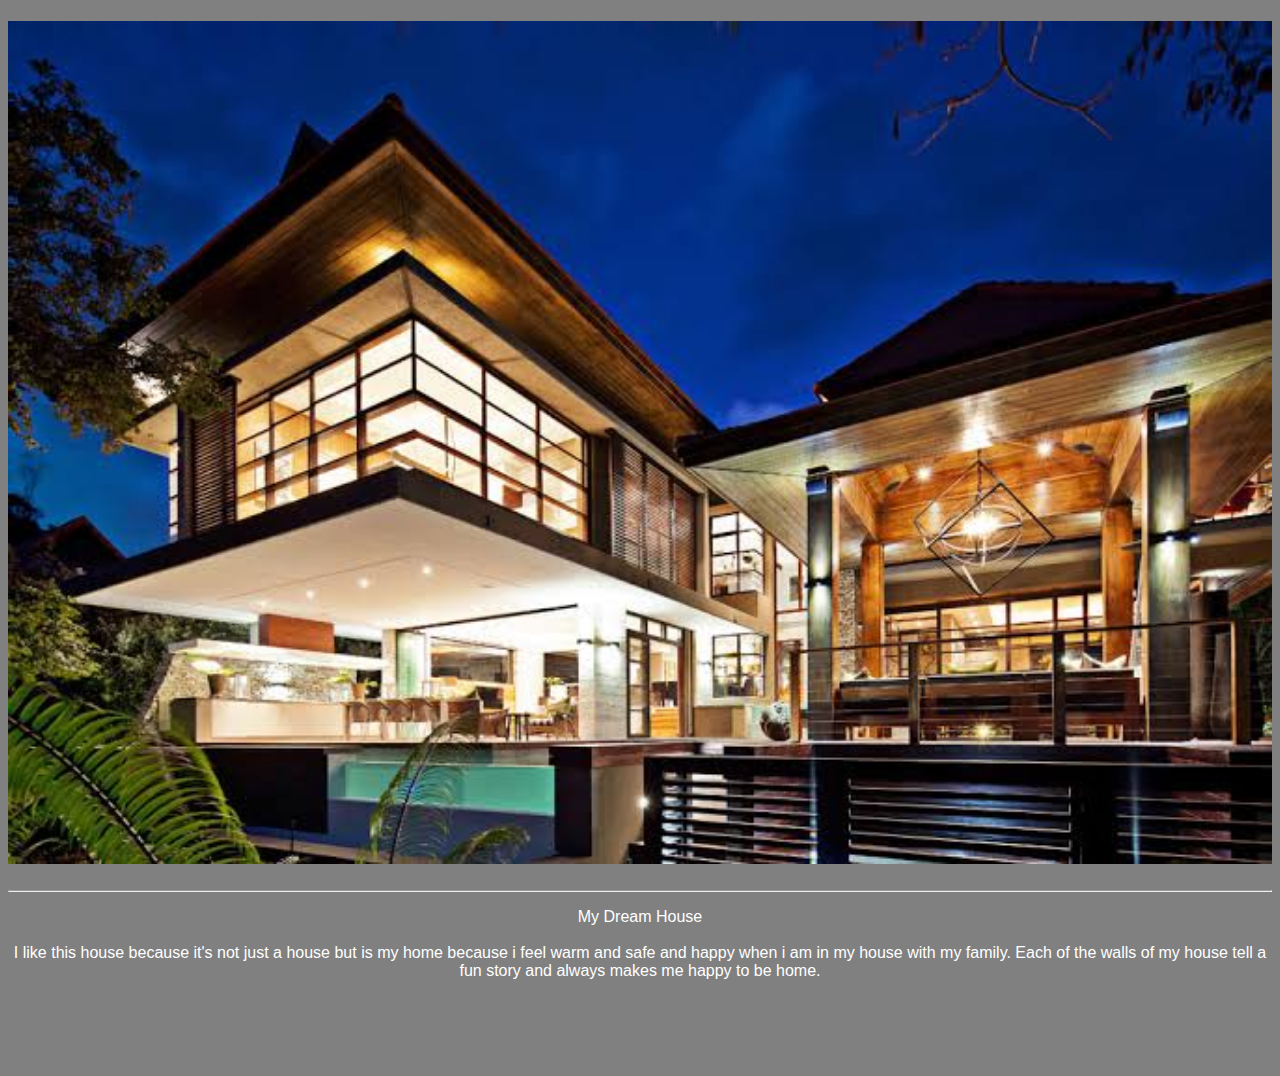
<file: Dream House.html>
<!DOCTYPE html>
<html>
  <head>
    <meta http-equiv="content type" content="text/text/html; charset=UTF-8
    <meta name="" content="">
    <title>Dream House</title>
    <link rel="stylesheet" href="Style.css" title=""type="" />
    </head>
    <body>
    <center>
    <h1 class=""> </h1>
    <h3 class="top"> <span></span></h3>
    <img src="Dream House.jpeg" alt="" />
    <h1></h1>
    <hr />
    <p>My Dream House<br><br> I like this house because it's not just a house but is my home because i feel warm and safe and happy when i am in my house with my family. Each of the walls of my house tell a fun story and always makes me happy to be home.</p>
    <br /><br />
  
  
      <br /><br />
    </div>  

    </center>
  </body>
</html>
</file>
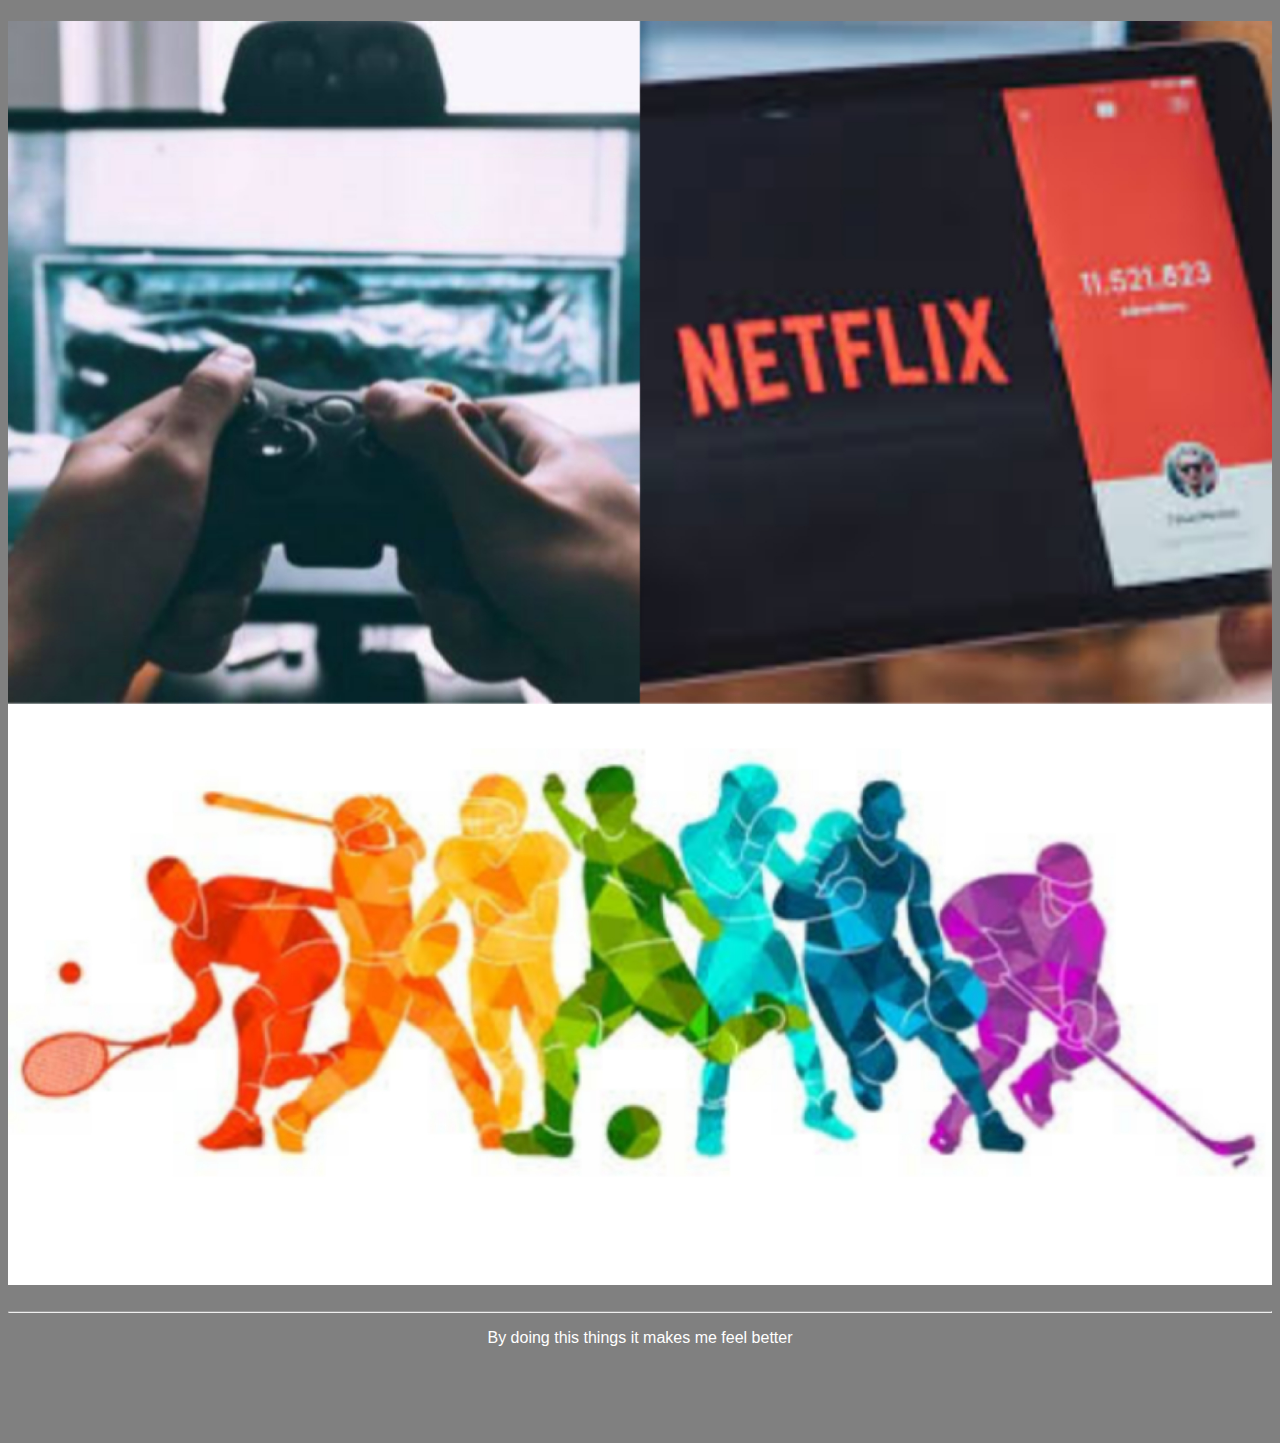
<file: My Hobbies .html>
<!DOCTYPE html>
<html>
  <head>
    <meta http-equiv="content type" content="text/text/html; charset=UTF-8
    <meta name="" content="">
    <title>My Hobbies</title>
    <link rel="stylesheet" href="Style.css" title=""type="" />
    </head>
    <body>
    <center>
    <h1 class=""> </h1>
    <h3 class="top"> <span></span></h3>
    <img src="Hobbies.jpg" alt="" />
    <h1></h1>
    <hr />
    <p>By doing this things it makes me feel better</p>
    <br /><br />
  
  
      <br /><br />
    </div>  

    </center>
  </body>
</html>
</file>
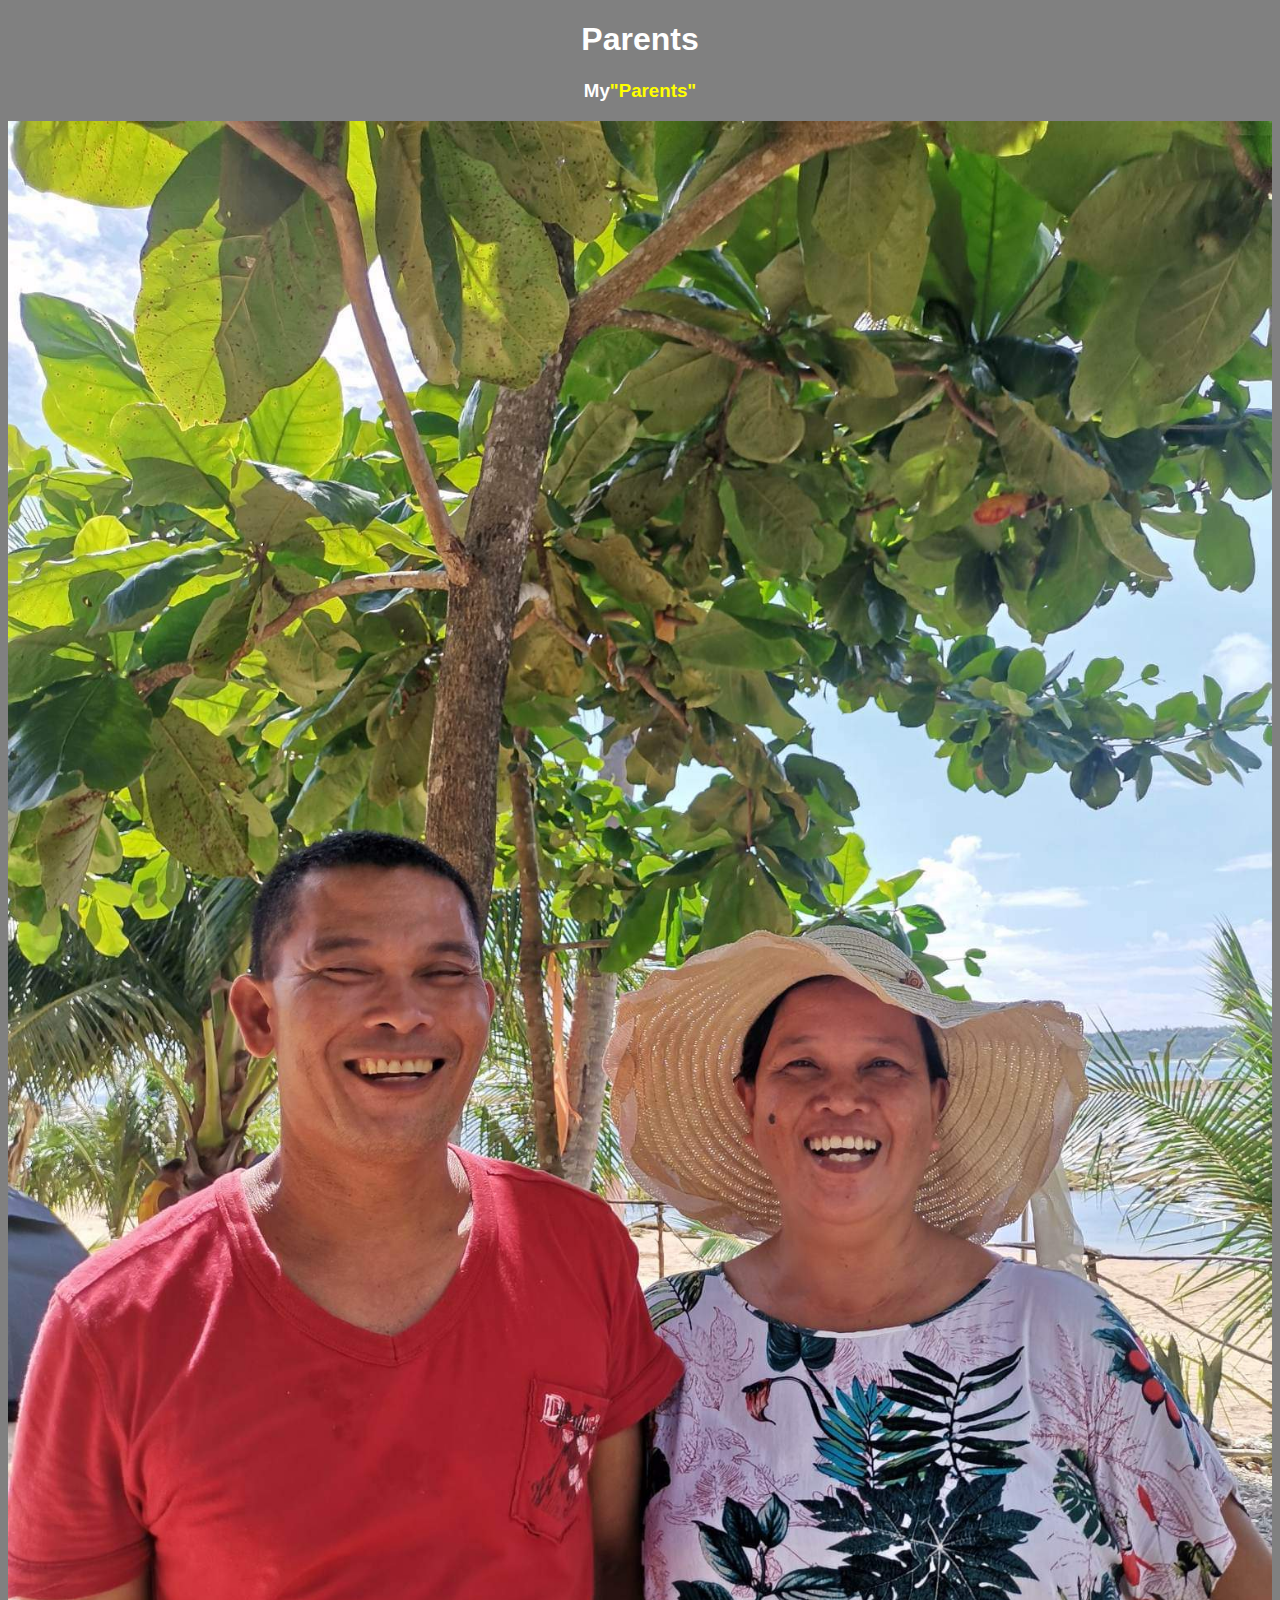
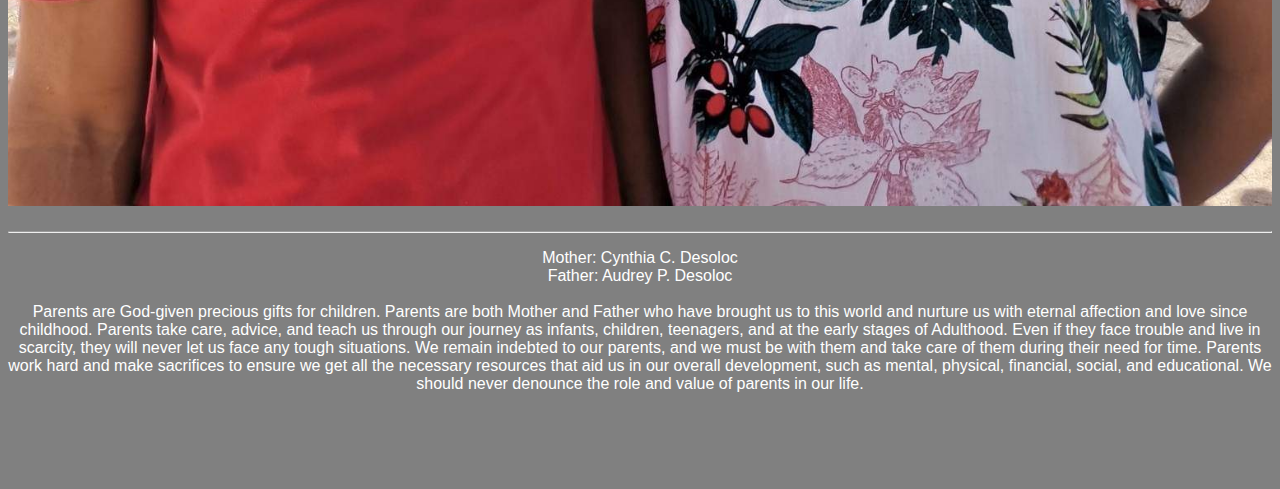
<file: Parents.html>
<!DOCTYPE html>
<html>
  <head>
    <meta http-equiv="content type" content="text/text/html; charset=UTF-8
    <meta name="" content="">
    <title></title>
    <link rel="stylesheet" href="Style.css" title=""type="" />
    </head>
    <body>
    <center>
    <h1 class="My">Parents</h1>
    <h3 class="top"> My<span>"Parents"</span></h3>
    <img src="Parents" alt="" />
    <h1></h1>
    <hr />
    <p>Mother: Cynthia C. Desoloc <br> Father: Audrey P. Desoloc <br><br>Parents are God-given precious gifts for children. Parents are both Mother and Father who have brought us to this world and nurture us with eternal affection and love since childhood. Parents take care, advice, and teach us through our journey as infants, children, teenagers, and at the early stages of Adulthood.

Even if they face trouble and live in scarcity, they will never let us face any tough situations. We remain indebted to our parents, and we must be with them and take care of them during their need for time.

Parents work hard and make sacrifices to ensure we get all the necessary resources that aid us in our overall development, such as mental, physical, financial, social, and educational. We should never denounce the role and value of parents in our life.</p>
    <br /><br />
   
      <br /><br />
    </div>  

    </center>
  </body>
</html>
</file>
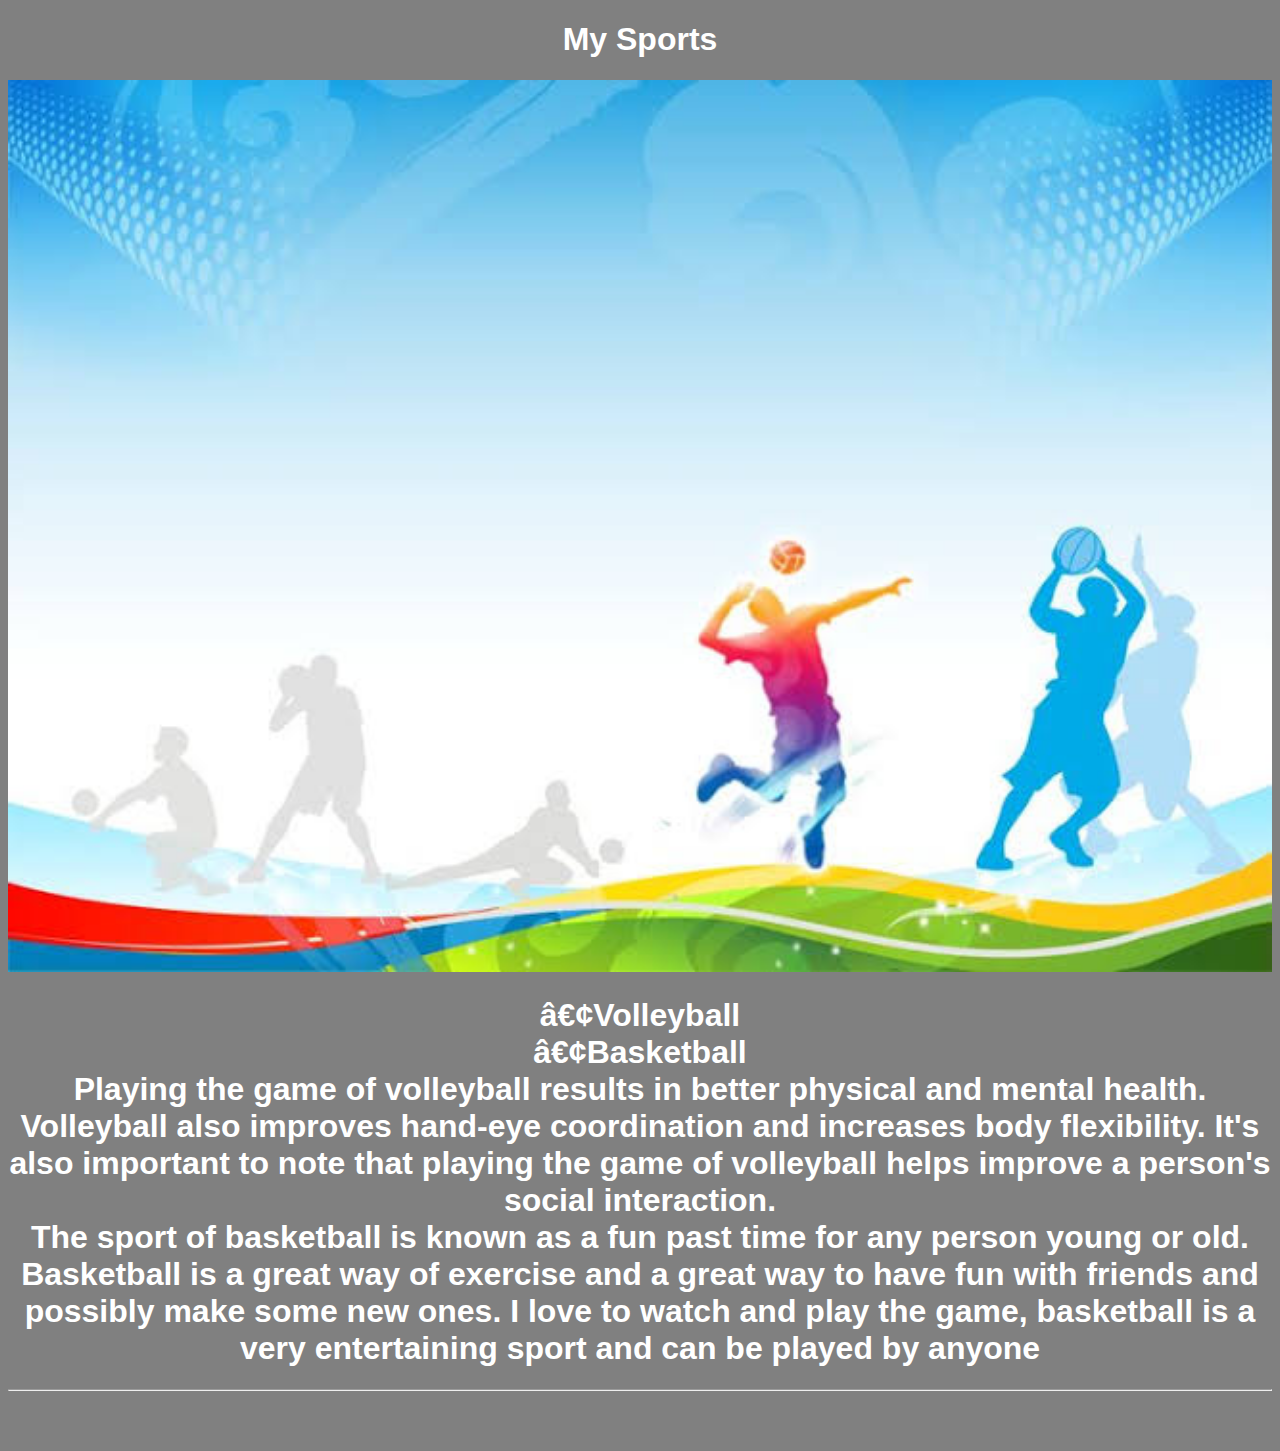
<file: Sports.html>
<!DOCTYPE html>
<html>
  <head>
    <meta http-equiv="content type" content="text/text/html; charset=UTF-8
    <meta name="" content="">
    <title></title>
    <link rel="stylesheet" href="Style.css" title=""type="" />
    </head>
    <body>
    <center>
    <h1 class="Sports">My Sports </h1>
    <h3 class="top"> <span></span></h3>
    <img src="images.jpeg" alt="" />
    <h1>•Volleyball <br> •Basketball <br>Playing the game of volleyball results in better physical and mental health. Volleyball also improves hand-eye coordination and increases body flexibility. It's also important to note that playing the game of volleyball helps improve a person's social interaction. <br>The sport of basketball is known as a fun past time for any person young or old. Basketball is a great way of exercise and a great way to have fun with friends and possibly make some new ones. I love to watch and play the game, basketball is a very entertaining sport and can be played by anyone</h1>
    <hr />
    <p></p>
 
      <br /><br />
    </div>  

    </center>
  </body>
</html>
</file>
<file: Style.css>
body{
   font-family:Arial;
  background: gray ;
  color: white;
  
}
  .welcome{
    color: #56f921;
    font-size: 27px;
    
  }
  .top span{
    
    color:yellow;
  }
  .info{
    border:2px solid red;
    padding:20px;
  }
  b{color:red;}
  img{
    width: 100%;
</file>
